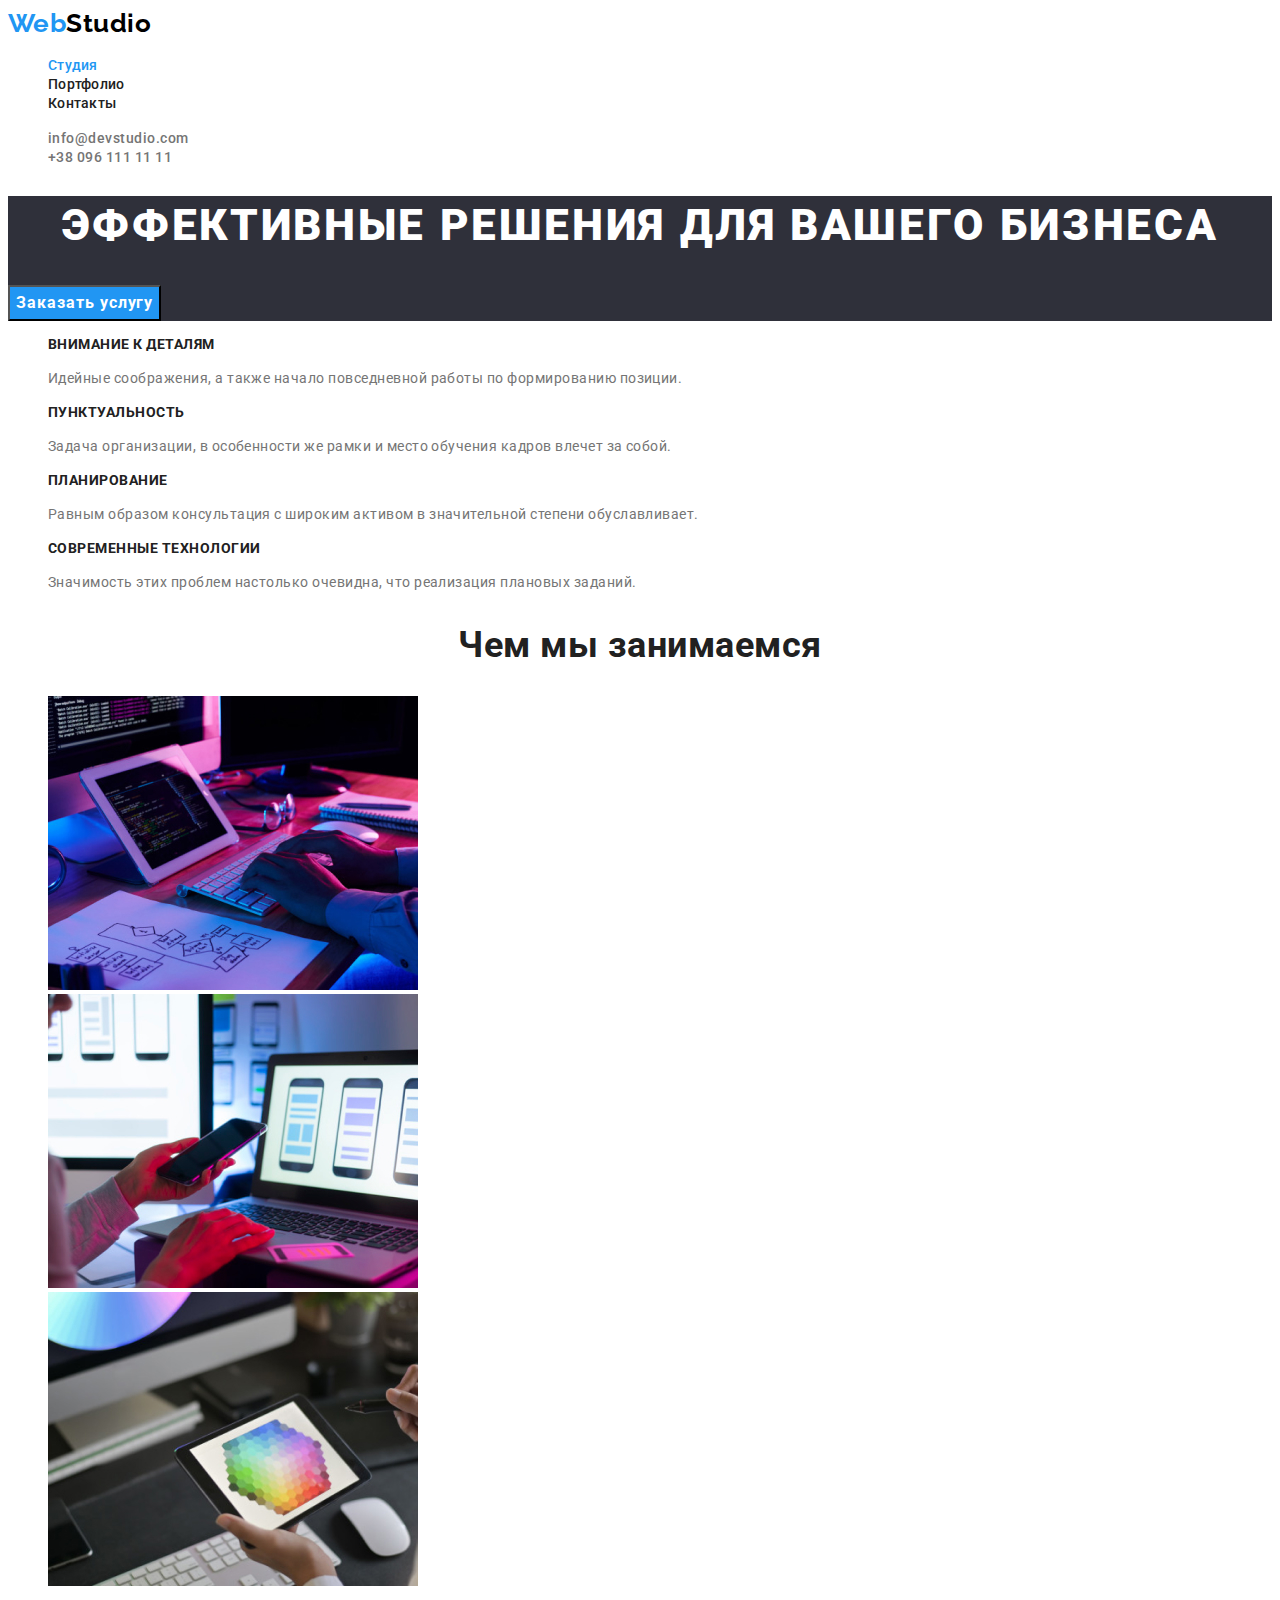
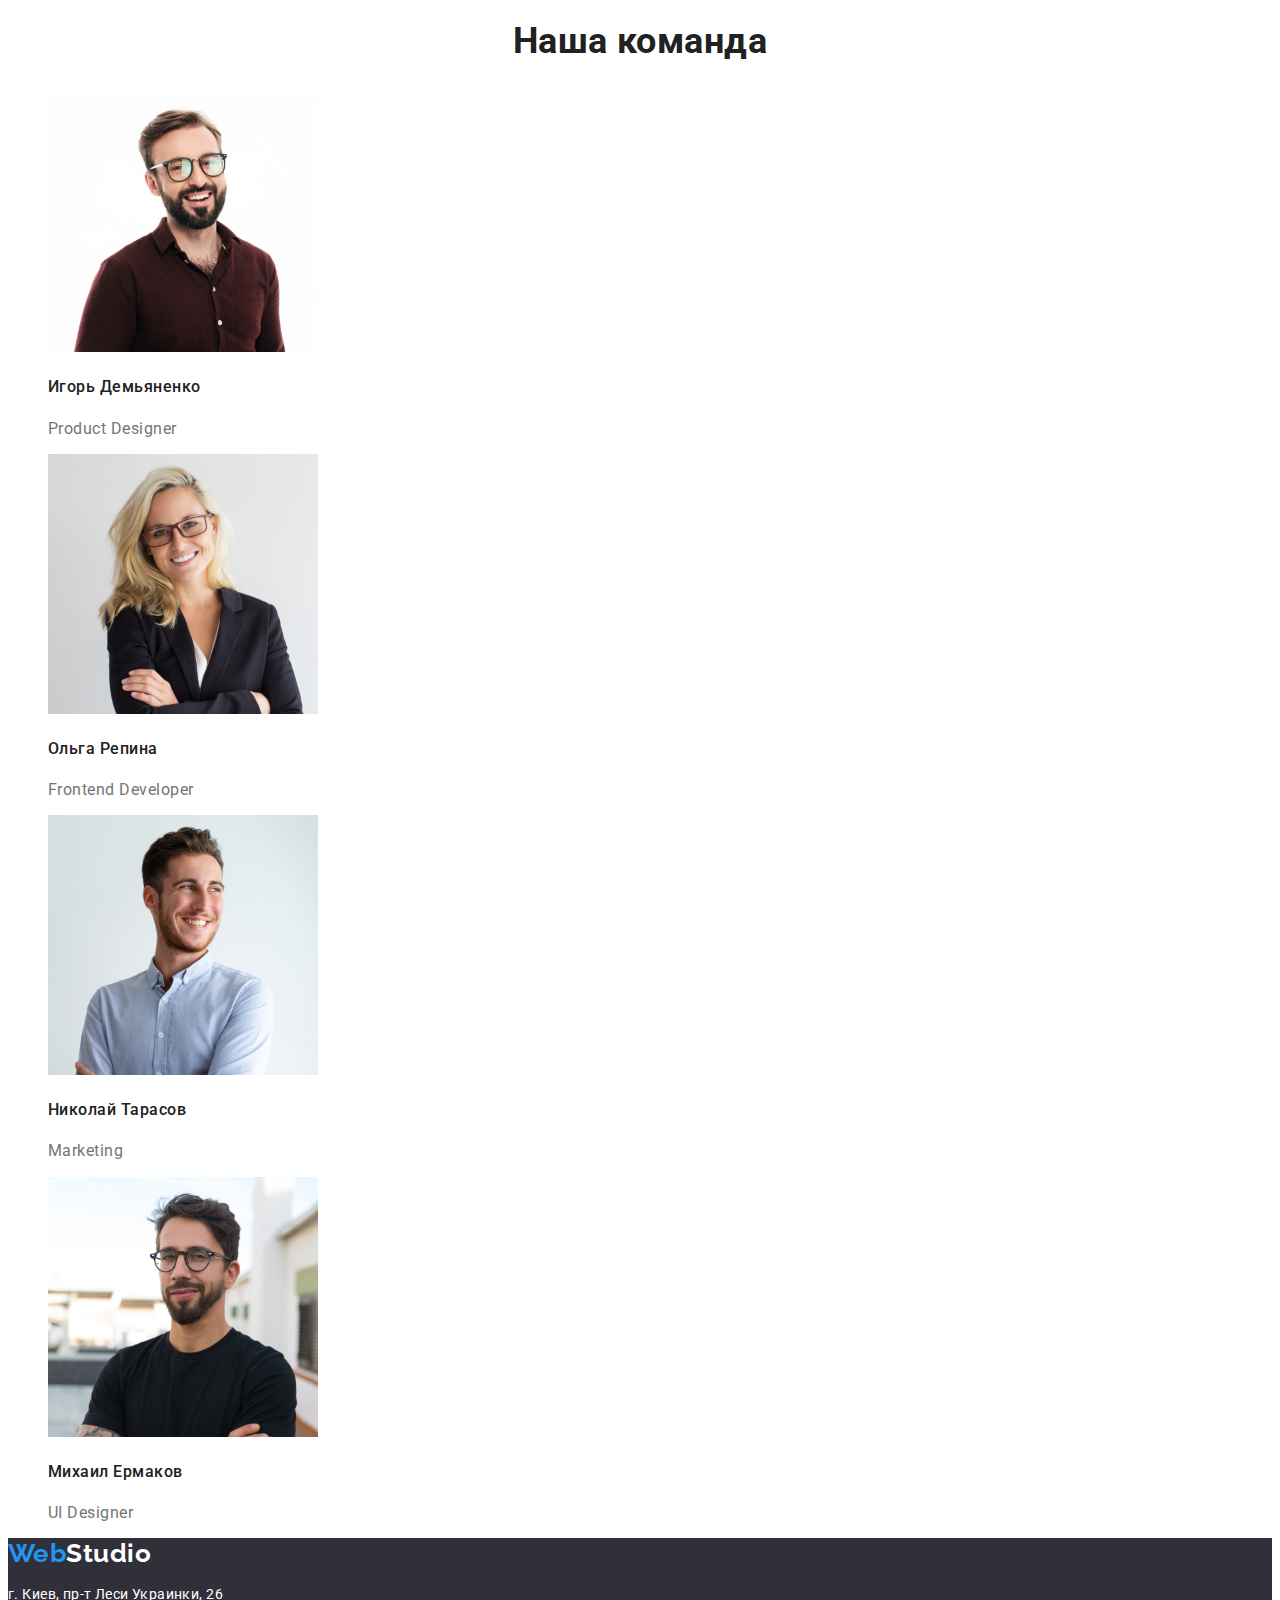
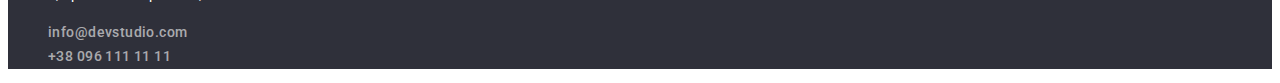
<file: index.html>
<!DOCTYPE html>
<html lang="ru">
<head>
    <meta charset="UTF-8">
    <meta http-equiv="X-UA-Compatible" content="IE=edge">
    <meta name="viewport" content="width=device-width, initial-scale=1.0">
    <title>Document</title>
    <link rel="preconnect" href="https://fonts.googleapis.com">
    <link rel="preconnect" href="https://fonts.gstatic.com" crossorigin>
    <link href="https://fonts.googleapis.com/css2?family=Raleway:wght@700&family=Roboto:wght@400;500;700;900&display=swap"
          rel="stylesheet">
    <link rel="stylesheet" href="./css/styless.css">
</head>
<body>
    
    <!--Шапка сайта-->
        <header class="page-header">
        <nav>
        <a href="" class="logo link"><span class="logo-web">Web</span>Studio </a>

        <ul class="site-nav list">
            <li> <a href="" class="link current">Студия</a> </li>
            <li> <a href="./portfolio.html" class="link">Портфолио</a> </li>
            <li> <a href="" class="link">Контакты</a> </li>
        </ul>
        </nav>
        <ul class="contact-list list">
            <li>
                <a href="mailto:info@devstudio.com" class="contact link">info@devstudio.com</a>
            </li>
            <li>
                <a href="tel:+380961111111" class="contact link">+38 096 111 11 11</a>
            </li>
        </ul>
        </header>
        
        <main>
    <!--Блок герой-->
        <section class="hero">
            <h1 class="hero-title">Эффективные решения для вашего бизнеса</h1>
            <button type="button" class="hero-button">Заказать услугу</button>
        </section>
    
    <!--Наши приемущества-->
        <section class="section">
            <h2 class="section-title visually-hidden">Наши приемущества</h2>
            <ul class="subject-list list">
                <li>
                    <h3 class="section-subject">Внимание к деталям</h3>
                    <p class="subject-item">Идейные соображения, а также начало повседневной работы по формированию позиции.</p>
                </li>
                <li>
                    <h3 class="section-subject">Пунктуальность</h3>
                    <p class="subject-item">Задача организации, в особенности же рамки и место обучения кадров влечет за собой.</p>
                </li>
                <li>
                    <h3 class="section-subject">Планирование</h3>
                    <p class="subject-item">Равным образом консультация с широким активом в значительной степени обуславливает.</p>
                </li>
                <li>
                    <h3 class="section-subject">Современные технологии</h3>
                    <p class="subject-item">Значимость этих проблем настолько очевидна, что реализация плановых заданий.</p>
                </li>
            </ul>
        </section>

    <!--Чем мы занимаемся-->  
        <section class="work">
            <h2 class="work-title">Чем мы занимаемся</h2>
            <ul class="work-list list">
                <li>
                    <img src="./images/img1.jpg" alt="работа с планшетом на клавиатуре" width="370" height="294">
                </li>
                <li>
                    <img src="./images/img2.jpg" alt="человек с телефоном и ноутбуком" width="370" height="294">
                </li>
                <li>
                    <img src="./images/img3.jpg" alt="работа с планшетом" width="370" height="294">
                </li>
            </ul>
        </section>
     <!--Наша команда-->
        <section class="team">
            <h2 class="team-title">Наша команда</h2>
            <ul class="team-list list">
                <li>
                    <img src="./images/imgIgor.jpg" alt="Фото Игоря" width="270" height="260">
                    <h3 class="team-subject">Игорь Демьяненко</h3>
                    <p lang="en" class="team-item">Product Designer</p>
                </li>
                <li>
                    <img src="./images/imgOlga.jpg" alt="Фото Ольги" width="270" height="260">
                    <h3 class="team-subject">Ольга Репина</h3>
                    <p lang="en" class="team-item">Frontend Developer</p>
                </li>
                <li>
                    <img src="./images/imgNik.jpg" alt="Фото Николая" width="270" height="260">
                    <h3 class="team-subject">Николай Тарасов</h3>
                    <p lang="en" class="team-item">Marketing</p>
                </li>
                <li>
                    <img src="./images/imgMichail.jpg" alt="Фото Михаила" width="270" height="260">
                    <h3 class="team-subject">Михаил Ермаков</h3>
                    <p lang="en" class="team-item">UI Designer</p>
                </li>
            </ul>

        </section>
    </main>

    <!--Футер-->
        <footer class="footer">
            <a href="" class="footer-logo link"><span class="footer-web">Web</span>Studio </a>
            <address class="address">
                <p class="address-list">г. Киев, пр-т Леси Украинки, 26 </p>
                <ul class="footer-list list"> 
                <li><a href="mailto:info@devstudio.com" class="footer-contact link">info@devstudio.com</a> </li>
                <li><a href="tel:+380961111111" class="footer-contact link">+38 096 111 11 11</a></li>
                </ul>
            </address>

        </footer> 
    
</body>
</html>
</file>
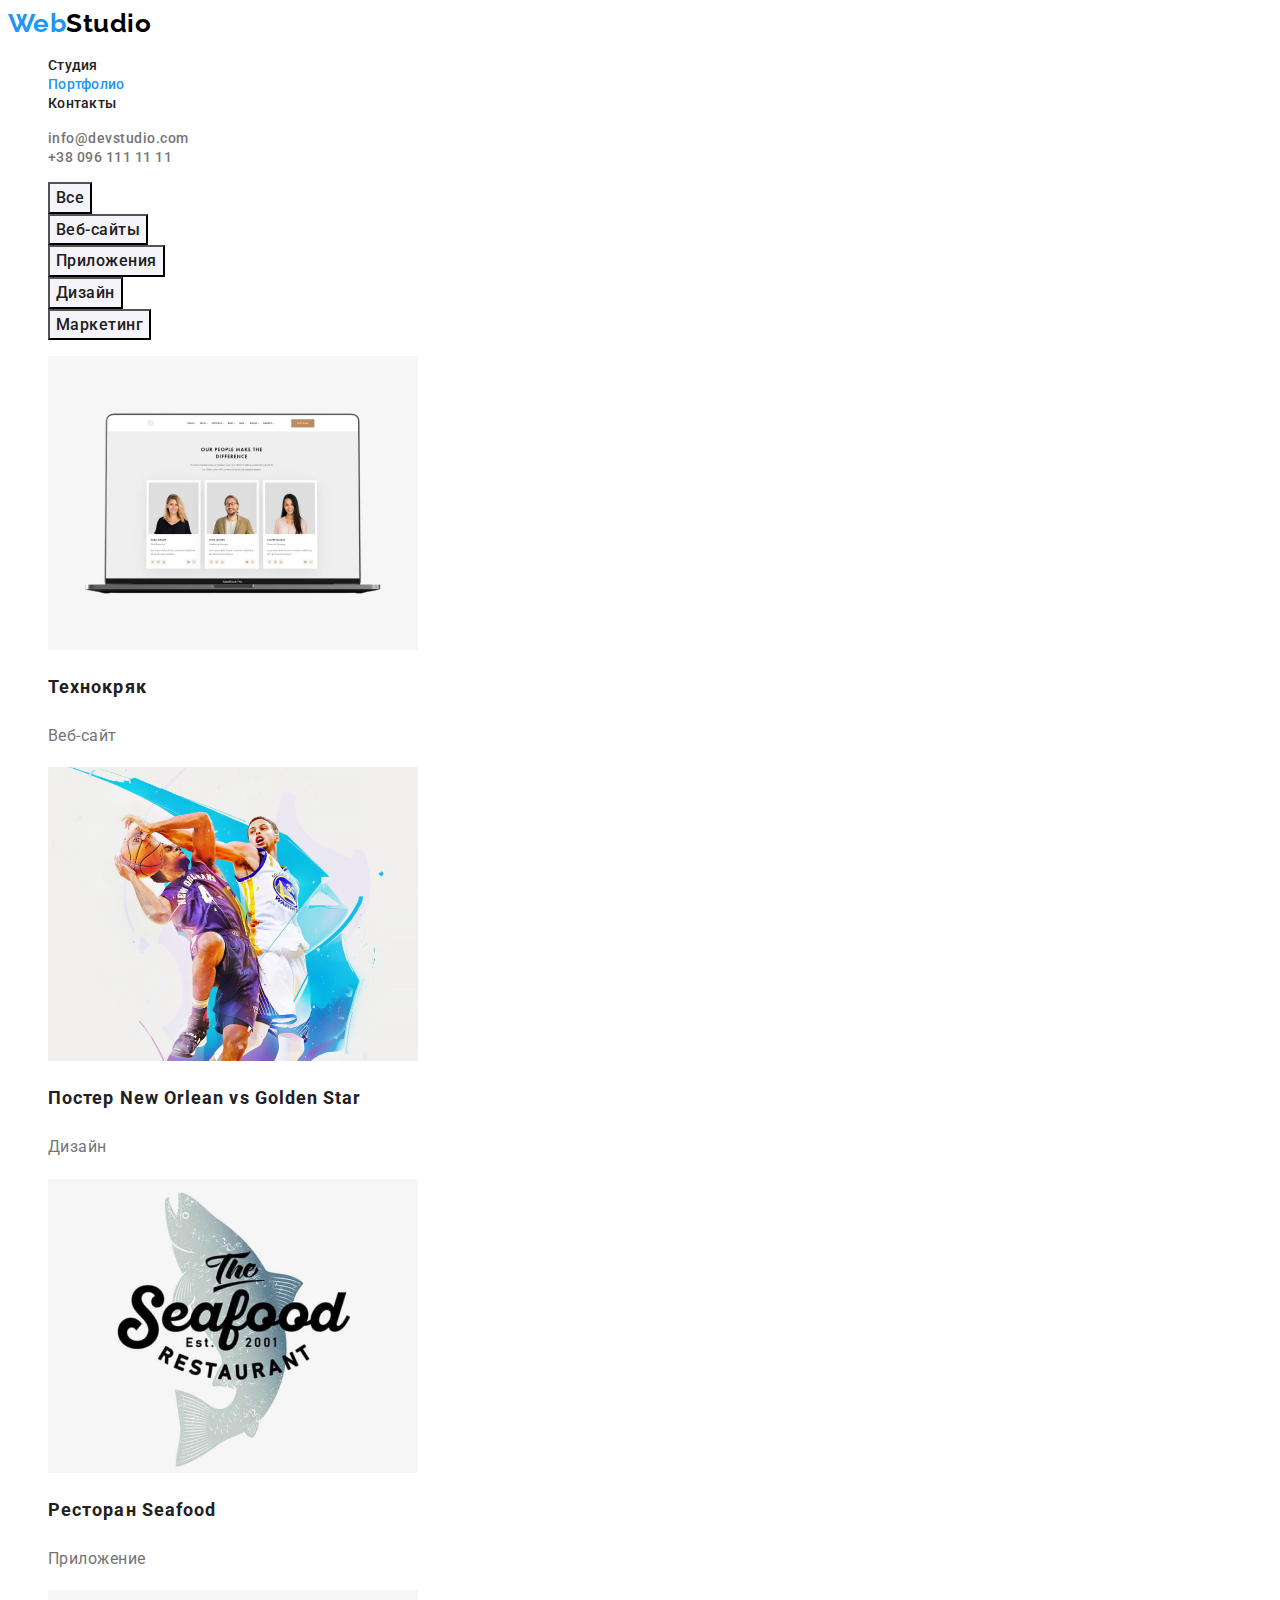
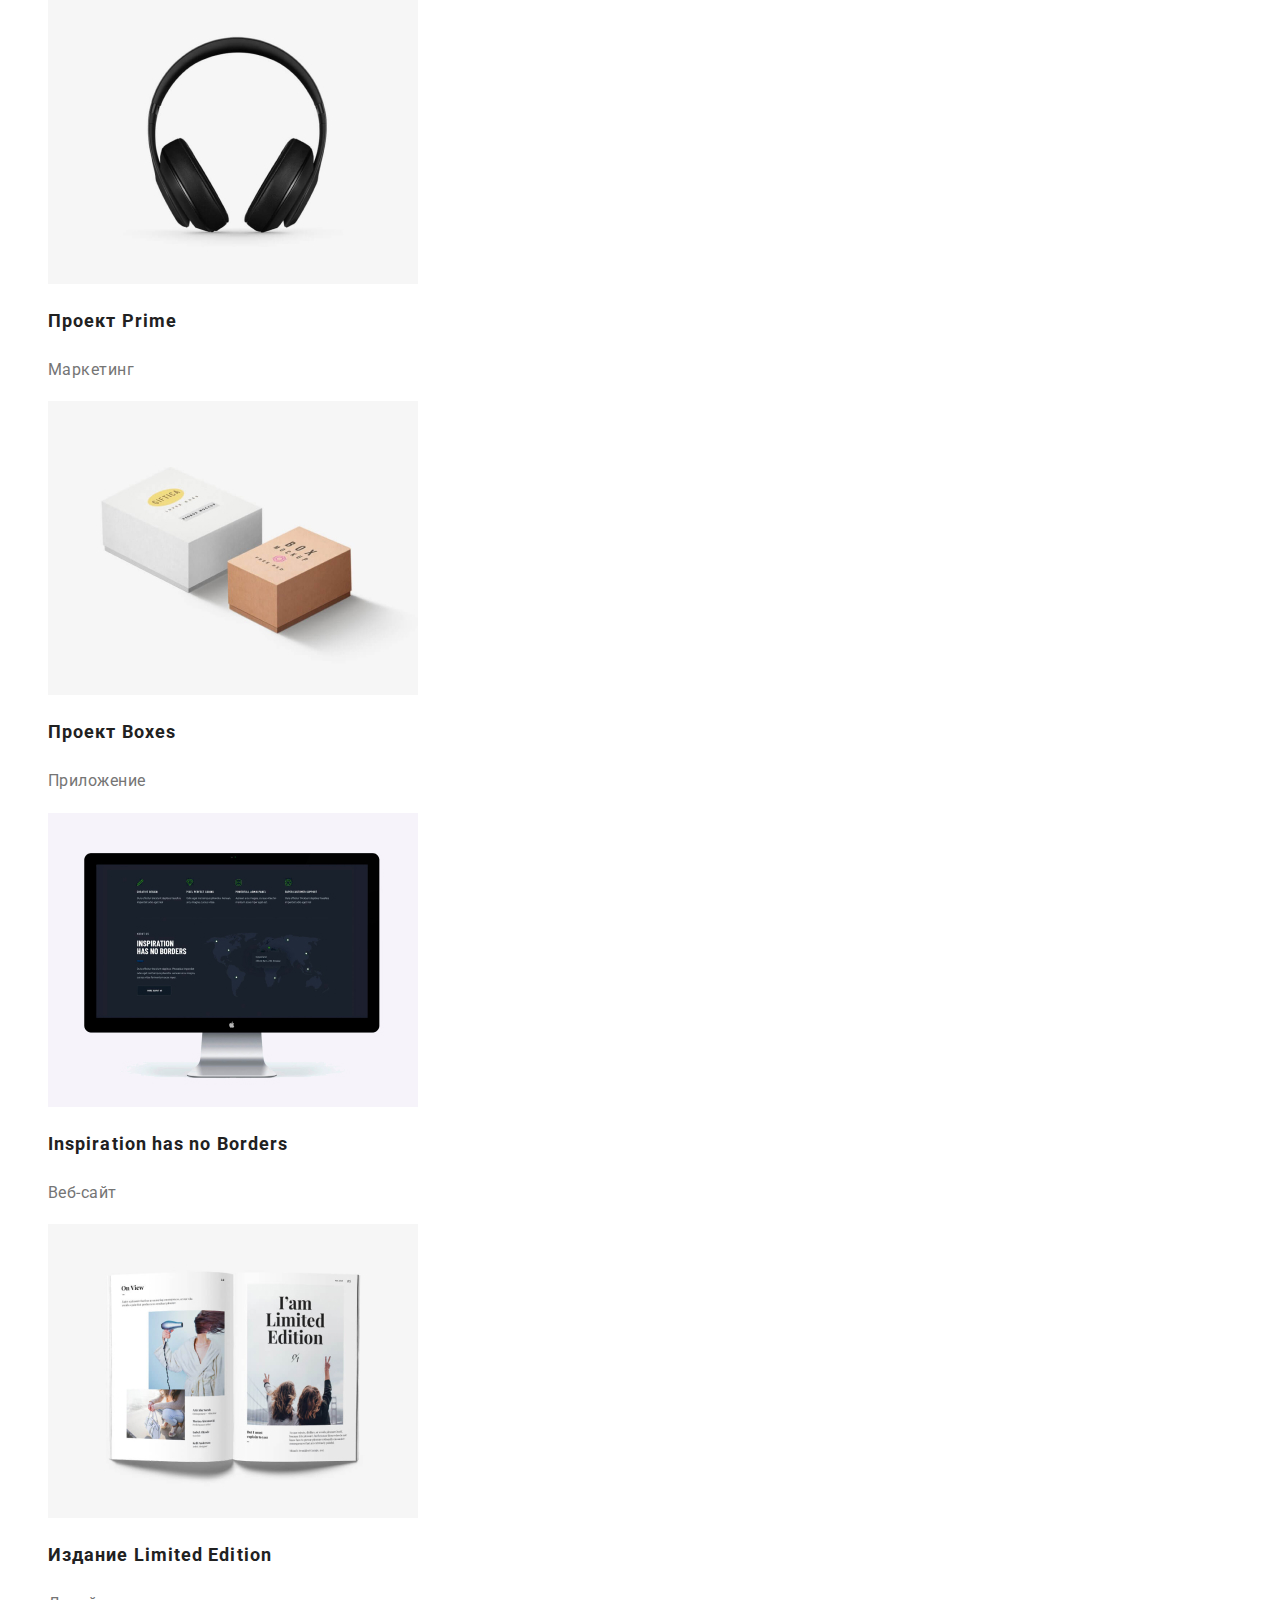
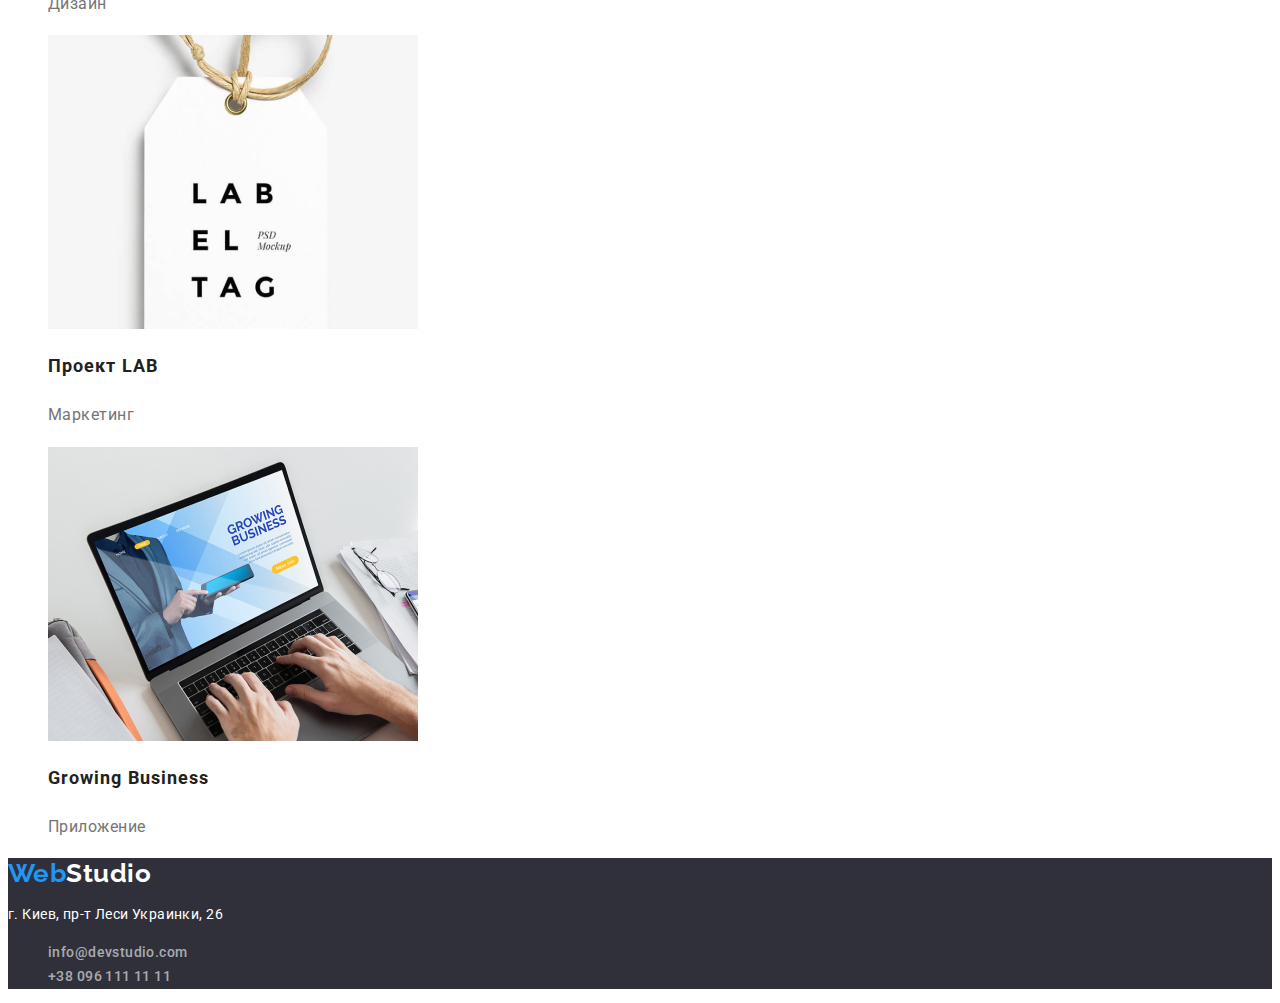
<file: portfolio.html>
<!DOCTYPE html>
<html lang="ru">

<head>
    <meta charset="UTF-8">
    <meta http-equiv="X-UA-Compatible" content="IE=edge">
    <meta name="viewport" content="width=device-width, initial-scale=1.0">
    <title>Document</title>
    <link rel="preconnect" href="https://fonts.googleapis.com">
    <link rel="preconnect" href="https://fonts.gstatic.com" crossorigin>
    <link href="https://fonts.googleapis.com/css2?family=Raleway:wght@700&family=Roboto:wght@400;500;700;900&display=swap"
          rel="stylesheet">
    <link rel="stylesheet" href="./css/styless.css">
</head>

<body>

    <!--Шапка сайта-->
    <header class="page-header">
        <nav>
            <a href="" class="logo link"><span class="logo-web">Web</span>Studio </a>
    
            <ul class="site-nav list">
                <li> <a href="./index.html" class="link">Студия</a> </li>
                <li> <a href="./portfolio.html" class="link current">Портфолио</a> </li>
                <li> <a href="" class="link">Контакты</a> </li>
            </ul>
        </nav>
        <ul class="contact-list list">
            <li>
                <a href="mailto:info@devstudio.com" class="contact link">info@devstudio.com</a>
            </li>
            <li>
                <a href="tel:+380961111111" class="contact link">+38 096 111 11 11</a>
            </li>
        </ul>
    </header>
    <!-- Наши роботы -->
    <main>
        <section class="features">
            <h1 class="features-title visually-hidden">Наши работы</h1>
            <ul class="features-list list">
                <li><button type="button" class="button">Все</button></li>
                <li><button type="button" class="button">Веб-сайты</button></li>
                <li><button type="button" class="button">Приложения</button></li>
                <li><button type="button" class="button">Дизайн</button></li>
                <li><button type="button" class="button">Маркетинг</button></li>
            </ul>

            <ul class="examples-list list">
                <li class="examples-items">
                    <a href="" class="examples-link link">
                        <img src="./images/technocriak.jpg" alt="Технокряк" width="370" height="294">
                        <h2 class="examples-title">Технокряк</h2>
                        <p class="examples-text">Веб-сайт</p>
                    </a>
                </li>
                <li>
                    <a href="" class="examples-link link">
                        <img src="./images/poster.jpg" alt="Постер команд" width="370" height="294">
                        <h2 class="examples-title">Постер New Orlean vs Golden Star</h2>
                        <p class="examples-text">Дизайн</p>
                    </a>
                </li>
                <li>
                    <a href="" class="examples-link link">
                        <img src="./images/restoran.jpg" alt="Логотип ресторана" width="370" height="294">
                        <h2 class="examples-title">Ресторан Seafood</h2>
                        <p class="examples-text">Приложение</p>
                    </a>
                </li>
                <li>
                    <a href="" class="examples-link link">
                        <img src="./images/prime.jpg" alt="Наушники" width="370" height="294">
                        <h2 class="examples-title">Проект Prime</h2>
                        <p class="examples-text">Маркетинг</p>
                    </a>
                </li>
                <li>
                    <a href="" class="examples-link link">
                        <img src="./images/boxes.jpg" alt="Коробочки" width="370" height="294">
                        <h2 class="examples-title">Проект Boxes</h2>
                        <p class="examples-text">Приложение</p>
                    </a>
                </li>
                <li>
                    <a href="" class="examples-link link">
                        <img src="./images/ispiration.jpg" alt="Монитор" width="370" height="294">
                        <h2 class="examples-title">Inspiration has no Borders</h2>
                        <p class="examples-text">Веб-сайт</p>
                    </a>
                </li>
                <li>
                    <a href="" class="examples-link link">
                        <img src="./images/edition.jpg" alt="Книга" width="370" height="294">
                        <h2 class="examples-title">Издание Limited Edition</h2>
                        <p class="examples-text">Дизайн</p>
                    </a>
                </li>
                <li>
                    <a href="" class="examples-link link">
                        <img src="./images/projectlab.jpg" alt="Ярлычок" width="370" height="294">
                        <h2 class="examples-title">Проект LAB</h2>
                        <p class="examples-text">Маркетинг</p>
                    </a>
                </li>
                <li>
                    <a href="" class="examples-link link">
                        <img src="./images/growingbusines.jpg" alt="Ноутбук" width="370" height="294">
                        <h2 class="examples-title">Growing Business</h2>
                        <p class="examples-text">Приложение</p>
                    </a>
                </li>


            </ul>

        </section>


    </main>

    <!--Футер-->
    <footer class="footer">
        <a href="" class="footer-logo link"><span class="footer-web">Web</span>Studio </a>
        <address class="address">
            <p class="address-list">г. Киев, пр-т Леси Украинки, 26 </p>
            <ul class="footer-list list">
                <li><a href="mailto:info@devstudio.com" class="footer-contact link">info@devstudio.com</a> </li>
                <li><a href="tel:+380961111111" class="footer-contact link">+38 096 111 11 11</a></li>
            </ul>
        </address>
    
    </footer>

</body>

</html>
</file>
<file: css/styless.css>
:root {
  --primery-text-color: #757575;
  --title-text-color: #212121;
  --accent-color: #2196f3;
  --primery-white-color: #ffffff;
  --background-color-battons: #f5f4fa;
}
body {
  color: var(--primery-text-color);
  background-color: var(--primery-white-color);
  font-family: Roboto, sans-serif;
  letter-spacing: 0.03em;
}
.list {
  list-style: none;
}
.link {
  text-decoration: none;
}

/* ----------------Header-------------------- */
/* ----------------Logo webstidio------------ */
.logo {
  color: #000000;
  font-family: Raleway, sans-serif;

  font-weight: 700;
  font-size: 26px;
  line-height: 1.2;
}
.logo-web {
  color: #2196f3;
  font-family: Raleway, sans-serif;
}
/*------------------ Site nav---------------- */
.site-nav .link {
  color: var(--title-text-color);

  font-weight: 500;
  font-size: 14px;
  line-height: 1, 14;
  letter-spacing: 0.02em;
}
.site-nav .link:hover,
.site-nav .link:focus {
  color: var(--accent-color);
}
.site-nav .link.current {
  color: var(--accent-color);
}
/*----------------- Contacts------------------ */
.contact-list .contact {
  color: var(--primery-text-color);

  font-weight: 500;
  font-size: 14px;
  line-height: 1.14;
}
.contact-list .contact:hover,
.contact-list .contact:focus {
  color: var(--accent-color);
}

/*---------------- Hero------------------------ */
.hero {
  background-color: #2f303a;
}
.hero-title {
  font-weight: 900;
  font-size: 44px;
  line-height: 1.36;

  text-align: center;
  letter-spacing: 0.06em;
  text-transform: uppercase;

  color: #ffffff;
}
.hero-button {
  color: var(--primery-white-color);
  background-color: var(--accent-color);
  font-family: inherit;

  font-weight: bold;
  font-size: 16px;
  line-height: 30px;

  display: flex;
  align-items: center;
  text-align: center;
  letter-spacing: 0.06em;
  cursor: pointer;
}
.hero-button:hover,
.hero-button:focus {
  color: var(--primery-white-color);
  background-color: #188ce8;
}
/* --------------Студия main section----------- */
.section-title,
.section-subject {
  color: var(--title-text-color);
}
.section-subject {
  font-weight: 700;
  font-size: 14px;
  line-height: 1.14;
  text-transform: uppercase;

  color: var(--title-text-color);
}
.subject-item {
  font-size: 14px;
  line-height: 1.71;
}
.visually-hidden {
  position: absolute;
  width: 1px;
  height: 1px;
  margin: -1px;
  border: 0;
  padding: 0;

  white-space: nowrap;
  clip-path: inset(100%);
  clip: rect(0 0 0 0);
  overflow: hidden;
}

/* ---------------Чем мы занимаемся------------- */
.work-title {
  font-weight: 700;
  font-size: 36px;
  line-height: 1.17;
  text-align: center;

  color: var(--title-text-color);
}

/* ---------------Наша команда------------------ */
.team-title {
  font-size: 36px;
  line-height: 1.17;
  text-align: center;

  color: var(--title-text-color);
}
.team-subject {
  font-weight: 500;
  font-size: 16px;
  line-height: 1.9;

  color: var(--title-text-color);
}
.team-item {
  font-size: 16px;
  line-height: 1.19;
}
/*----------------Footer------------------------ */

.footer {
  background-color: #2f303a;
}
.footer-logo {
  font-family: Raleway;
  font-weight: 700;
  font-size: 26px;
  line-height: 1.2;

  color: var(--primery-white-color);
}
.footer-web {
  font-family: Raleway;
  font-weight: 700;
  font-size: 26px;
  line-height: 1.2;

  color: var(--accent-color);
}
.address {
  font-style: normal;
  font-size: 14px;
  line-height: 1.71;
  letter-spacing: 0.03em;

  color: #ffffff;
}
.footer-list .footer-contact {
  color: var(--primery-text-color);
  font-style: normal;
  font-weight: 500;
  font-size: 14px;
  line-height: 1.14;
  letter-spacing: 0.03em;

  color: rgba(255, 255, 255, 0.6);
}
.footer-list .footer-contact:hover,
.footer-list .footer-contact:focus {
  color: var(--accent-color);
}

/* ------------------Portfolio------------------ */
/* ------------------Buttons-------------------- */
.button {
  font-family: inherit;
  font-weight: 500;
  font-size: 16px;
  line-height: 1.6;
  text-align: center;
  letter-spacing: 0.03em;

  color: var(--title-text-color);
  background-color: var(--background-color-battons);
  cursor: pointer;
}

.button:hover,
.button:focus {
  color: var(--primery-white-color);
  background-color: var(--accent-color);
}

/*-------------------Examples--------------------  */
.examples-title {
  font-weight: 700;
  font-size: 18px;
  line-height: 2;
  letter-spacing: 0.06em;

  color: var(--title-text-color);
}
.examples-text {
  font-size: 16px;
  line-height: 1.9;

  color: var(--primery-text-color);
}
</file>
